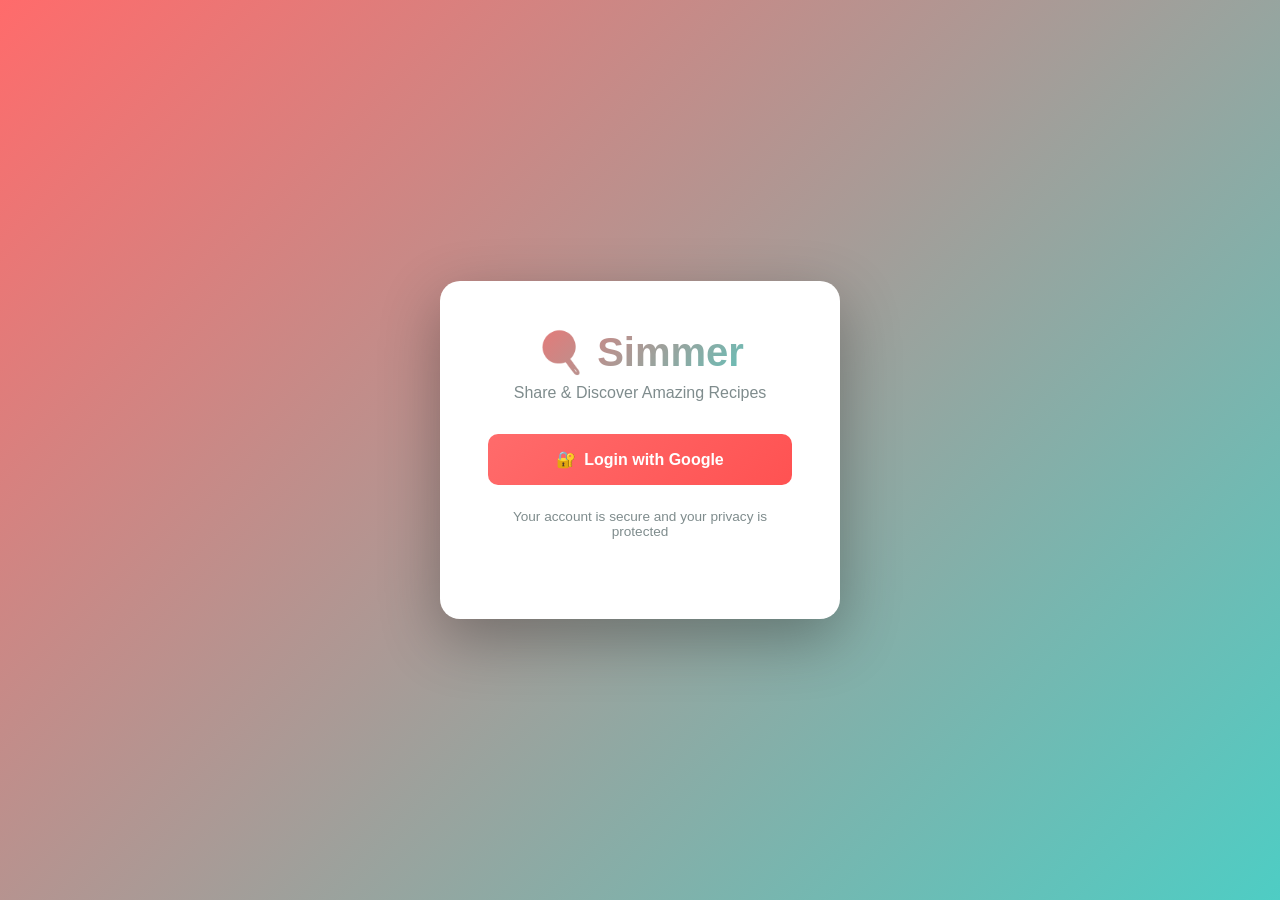
<file: simmer/home/index.html>
<!DOCTYPE html>
<html lang="en">
<head>
    <meta charset="UTF-8">
    <meta name="viewport" content="width=device-width, initial-scale=1.0">
    <title>Simmer - Recipe Hub</title>
    <script src="https://accounts.google.com/gsi/client" async defer></script>
    <style>
        * {
            margin: 0;
            padding: 0;
            box-sizing: border-box;
        }

        :root {
            --primary-color: #FF6B6B;
            --secondary-color: #4ECDC4;
            --bg-primary: #FFFFFF;
            --bg-secondary: #F8F9FA;
            --text-primary: #2C3E50;
            --text-secondary: #7F8C8D;
            --border-color: #E0E0E0;
            --shadow-color: rgba(0, 0, 0, 0.1);
        }

        [data-theme="dark"] {
            --bg-primary: #1A1A2E;
            --bg-secondary: #16213E;
            --text-primary: #ECF0F1;
            --text-secondary: #BDC3C7;
            --border-color: #34495E;
            --shadow-color: rgba(0, 0, 0, 0.3);
        }

        body {
            font-family: 'Segoe UI', Tahoma, Geneva, Verdana, sans-serif;
            background-color: var(--bg-primary);
            color: var(--text-primary);
            transition: all 0.3s ease;
        }

        .container {
            max-width: 1200px;
            margin: 0 auto;
            padding: 0 20px;
        }

        /* ============ LOGIN PAGE ============ */
        .login-page {
            display: flex;
            align-items: center;
            justify-content: center;
            min-height: 100vh;
            background: linear-gradient(135deg, #FF6B6B, #4ECDC4);
            z-index: 1001;
            position: relative;
        }

        .login-card {
            background: var(--bg-primary);
            border-radius: 20px;
            padding: 3rem;
            box-shadow: 0 20px 60px rgba(0, 0, 0, 0.3);
            text-align: center;
            max-width: 400px;
            width: 100%;
        }

        .login-card h1 {
            font-size: 2.5rem;
            margin-bottom: 0.5rem;
            background: linear-gradient(135deg, #FF6B6B, #4ECDC4);
            -webkit-background-clip: text;
            -webkit-text-fill-color: transparent;
            background-clip: text;
        }

        .login-card p {
            color: var(--text-secondary);
            margin-bottom: 2rem;
        }

        .login-buttons {
            display: flex;
            flex-direction: column;
            gap: 1rem;
            margin-bottom: 1.5rem;
        }

        .btn {
            padding: 1rem;
            border: none;
            border-radius: 10px;
            font-size: 1rem;
            font-weight: 600;
            cursor: pointer;
            transition: all 0.3s ease;
        }

        .btn-google {
            background: linear-gradient(135deg, #FF6B6B, #FF5252);
            color: white;
            display: flex;
            align-items: center;
            justify-content: center;
            gap: 0.5rem;
        }

        .btn-google:hover {
            transform: translateY(-3px);
            box-shadow: 0 10px 30px rgba(255, 107, 107, 0.3);
        }

        .btn-anonymous {
            background: linear-gradient(135deg, #4ECDC4, #45B8B0);
            color: white;
        }

        .btn-anonymous:hover {
            transform: translateY(-3px);
            box-shadow: 0 10px 30px rgba(78, 205, 196, 0.3);
        }

        /* ============ AGE VERIFICATION MODAL ============ */
        .modal {
            display: none;
            position: fixed;
            top: 0;
            left: 0;
            width: 100%;
            height: 100%;
            background: rgba(0, 0, 0, 0.7);
            z-index: 2000;
            align-items: center;
            justify-content: center;
        }

        .modal.active {
            display: flex;
        }

        .modal-content {
            background: var(--bg-primary);
            border-radius: 20px;
            padding: 2rem;
            max-width: 500px;
            width: 90%;
            box-shadow: 0 20px 60px rgba(0, 0, 0, 0.3);
        }

        .modal-content h2 {
            margin-bottom: 1rem;
            color: var(--text-primary);
        }

        .modal-content p {
            color: var(--text-secondary);
            margin-bottom: 1.5rem;
        }

        .form-group {
            margin-bottom: 1rem;
        }

        .form-group label {
            display: block;
            margin-bottom: 0.5rem;
            font-weight: 600;
            color: var(--text-primary);
        }

        .form-group input,
        .form-group select {
            width: 100%;
            padding: 0.75rem;
            border: 2px solid var(--border-color);
            border-radius: 8px;
            font-size: 1rem;
            background: var(--bg-secondary);
            color: var(--text-primary);
        }

        .btn-modal {
            width: 100%;
            padding: 0.75rem;
            background: linear-gradient(135deg, #FF6B6B, #FF5252);
            color: white;
            border: none;
            border-radius: 8px;
            font-weight: 600;
            cursor: pointer;
            transition: all 0.3s ease;
        }

        .btn-modal:hover {
            transform: translateY(-2px);
            box-shadow: 0 5px 15px rgba(255, 107, 107, 0.3);
        }

        /* ============ RECIPE DETAIL MODAL ============ */
        .recipe-detail-modal {
            display: none;
            position: fixed;
            top: 0;
            left: 0;
            width: 100%;
            height: 100%;
            background: rgba(0, 0, 0, 0.7);
            z-index: 2000;
            align-items: center;
            justify-content: center;
            overflow-y: auto;
            padding: 2rem 0;
        }

        .recipe-detail-modal.active {
            display: flex;
        }

        .recipe-detail-content {
            background: var(--bg-primary);
            border-radius: 20px;
            padding: 2rem;
            max-width: 600px;
            width: 90%;
            box-shadow: 0 20px 60px rgba(0, 0, 0, 0.3);
            position: relative;
        }

        .recipe-detail-close {
            position: absolute;
            top: 1rem;
            right: 1rem;
            background: none;
            border: none;
            font-size: 1.5rem;
            cursor: pointer;
            color: var(--text-primary);
        }

        .recipe-detail-image {
            width: 100%;
            height: 250px;
            border-radius: 15px;
            object-fit: cover;
            margin-bottom: 1.5rem;
            background: linear-gradient(135deg, #FF6B6B, #4ECDC4);
            display: flex;
            align-items: center;
            justify-content: center;
            font-size: 3rem;
            overflow: hidden;
        }

        .recipe-detail-header {
            margin-bottom: 1.5rem;
        }

        .recipe-detail-tag {
            display: inline-block;
            background: var(--primary-color);
            color: white;
            padding: 0.4rem 0.8rem;
            border-radius: 15px;
            font-size: 0.85rem;
            font-weight: 600;
            margin-bottom: 0.5rem;
        }

        .recipe-detail-title {
            font-size: 1.8rem;
            margin-bottom: 0.5rem;
            color: var(--text-primary);
        }

        .recipe-detail-creator {
            font-size: 0.95rem;
            color: var(--text-secondary);
        }

        .recipe-detail-section h3 {
            font-size: 1.1rem;
            margin-top: 1.5rem;
            margin-bottom: 0.8rem;
            color: var(--text-primary);
        }

        .recipe-detail-ingredients {
            background: var(--bg-secondary);
            padding: 1rem;
            border-radius: 10px;
            border-left: 4px solid var(--primary-color);
        }

        .recipe-detail-ingredients p {
            color: var(--text-secondary);
            line-height: 1.6;
            white-space: pre-wrap;
            word-wrap: break-word;
        }

        /* ============ MAIN APP ============ */
        .app-container {
            display: none;
        }

        .app-container.active {
            display: flex;
            flex-direction: column;
            min-height: 100vh;
        }

        /* ============ TOP NAVBAR ============ */
        .app-navbar {
            background: var(--bg-secondary);
            padding: 1rem 0;
            box-shadow: 0 2px 10px var(--shadow-color);
            position: sticky;
            top: 0;
            z-index: 100;
        }

        .navbar-content {
            display: flex;
            justify-content: space-between;
            align-items: center;
            gap: 2rem;
        }

        .navbar-logo {
            font-size: 1.8rem;
            font-weight: 700;
            background: linear-gradient(135deg, #FF6B6B, #4ECDC4);
            -webkit-background-clip: text;
            -webkit-text-fill-color: transparent;
            background-clip: text;
        }

        .search-bar {
            flex: 1;
            max-width: 400px;
            display: flex;
            align-items: center;
            background: var(--bg-primary);
            border-radius: 50px;
            padding: 0.5rem 1rem;
            border: 2px solid var(--border-color);
        }

        .search-bar input {
            flex: 1;
            border: none;
            background: none;
            color: var(--text-primary);
            outline: none;
            font-size: 1rem;
        }

        .search-bar input::placeholder {
            color: var(--text-secondary);
        }

        .navbar-actions {
            display: flex;
            align-items: center;
            gap: 1rem;
        }

        .profile-btn {
            width: 45px;
            height: 45px;
            border-radius: 50%;
            border: 2px solid var(--primary-color);
            background: var(--bg-primary);
            cursor: pointer;
            display: flex;
            align-items: center;
            justify-content: center;
            font-size: 1.5rem;
            transition: all 0.3s ease;
        }

        .profile-btn:hover {
            transform: scale(1.1);
            box-shadow: 0 5px 15px var(--shadow-color);
        }

        .theme-toggle {
            background: var(--bg-primary);
            border: 2px solid var(--border-color);
            border-radius: 50%;
            width: 45px;
            height: 45px;
            cursor: pointer;
            display: flex;
            align-items: center;
            justify-content: center;
            font-size: 1.3rem;
            transition: all 0.3s ease;
        }

        .theme-toggle:hover {
            background: var(--primary-color);
            color: white;
            transform: rotate(20deg);
        }

        /* ============ MAIN CONTENT ============ */
        .app-main {
            flex: 1;
            padding: 2rem 0;
        }

        .recipes-grid {
            display: grid;
            grid-template-columns: repeat(auto-fill, minmax(250px, 1fr));
            gap: 2rem;
            margin-bottom: 3rem;
        }

        .recipe-card {
            background: var(--bg-secondary);
            border-radius: 15px;
            overflow: hidden;
            box-shadow: 0 5px 15px var(--shadow-color);
            transition: all 0.3s ease;
            border: 1px solid var(--border-color);
            cursor: pointer;
        }

        .recipe-card:hover {
            transform: translateY(-10px);
            box-shadow: 0 15px 40px var(--shadow-color);
        }

        .recipe-image {
            width: 100%;
            height: 180px;
            background: linear-gradient(135deg, #FF6B6B, #4ECDC4);
            display: flex;
            align-items: center;
            justify-content: center;
            font-size: 3rem;
            position: relative;
            overflow: hidden;
        }

        .recipe-image img {
            width: 100%;
            height: 100%;
            object-fit: cover;
        }

        .recipe-header {
            padding: 1.5rem;
            position: relative;
        }

        .recipe-tag {
            display: inline-block;
            background: var(--primary-color);
            color: white;
            padding: 0.3rem 0.7rem;
            border-radius: 15px;
            font-size: 0.75rem;
            font-weight: 600;
            margin-bottom: 0.5rem;
        }

        .recipe-title {
            font-size: 1.3rem;
            margin-bottom: 0.5rem;
            color: var(--text-primary);
        }

        .recipe-creator {
            font-size: 0.9rem;
            color: var(--text-secondary);
            margin-bottom: 0.5rem;
        }

        .recipe-actions {
            position: absolute;
            top: 1rem;
            right: 1rem;
            background: var(--bg-primary);
            border: none;
            border-radius: 50%;
            width: 35px;
            height: 35px;
            cursor: pointer;
            display: flex;
            align-items: center;
            justify-content: center;
            font-size: 1.2rem;
            box-shadow: 0 3px 10px var(--shadow-color);
            transition: all 0.3s ease;
        }

        .recipe-actions:hover {
            background: var(--primary-color);
            color: white;
        }

        /* ============ FAB BUTTON ============ */
        .fab {
            position: fixed;
            bottom: 2rem;
            right: 2rem;
            width: 70px;
            height: 70px;
            border-radius: 50%;
            background: linear-gradient(135deg, #FF6B6B, #FF5252);
            color: white;
            border: none;
            font-size: 2rem;
            cursor: pointer;
            box-shadow: 0 10px 30px rgba(255, 107, 107, 0.3);
            display: flex;
            align-items: center;
            justify-content: center;
            transition: all 0.3s ease;
            z-index: 500;
        }

        .fab:hover {
            transform: scale(1.1);
            box-shadow: 0 15px 40px rgba(255, 107, 107, 0.4);
        }

        /* ============ QUICK PANEL ============ */
        .quick-panel {
            position: fixed;
            top: 0;
            right: -300px;
            width: 300px;
            height: 100vh;
            background: var(--bg-secondary);
            box-shadow: -5px 0 20px var(--shadow-color);
            z-index: 900;
            transition: right 0.3s ease;
            overflow-y: auto;
            padding: 2rem 1.5rem;
        }

        .quick-panel.active {
            right: 0;
        }

        .quick-panel-header {
            font-size: 1.3rem;
            font-weight: 700;
            margin-bottom: 1.5rem;
            display: flex;
            justify-content: space-between;
            align-items: center;
        }

        .quick-panel-close {
            background: none;
            border: none;
            font-size: 1.5rem;
            cursor: pointer;
            color: var(--text-primary);
        }

        .quick-panel-option {
            padding: 1rem;
            background: var(--bg-primary);
            border: 1px solid var(--border-color);
            border-radius: 10px;
            margin-bottom: 1rem;
            cursor: pointer;
            transition: all 0.3s ease;
            color: var(--text-primary);
            font-weight: 600;
        }

        .quick-panel-option:hover {
            background: var(--primary-color);
            color: white;
            border-color: var(--primary-color);
        }

        .quick-panel-option.danger {
            color: #e74c3c;
        }

        .quick-panel-option.danger:hover {
            background: #e74c3c;
            color: white;
        }

        /* ============ DASHBOARD MODAL ============ */
        .dashboard-modal {
            display: none;
            position: fixed;
            top: 0;
            left: 0;
            width: 100%;
            height: 100%;
            background: rgba(0, 0, 0, 0.7);
            z-index: 1500;
            align-items: center;
            justify-content: center;
            overflow-y: auto;
            padding: 2rem 0;
        }

        .dashboard-modal.active {
            display: flex;
        }

        .dashboard-content {
            background: var(--bg-primary);
            border-radius: 20px;
            padding: 2rem;
            max-width: 600px;
            width: 90%;
            box-shadow: 0 20px 60px rgba(0, 0, 0, 0.3);
            position: relative;
        }

        .dashboard-close {
            position: absolute;
            top: 1rem;
            right: 1rem;
            background: none;
            border: none;
            font-size: 1.5rem;
            cursor: pointer;
            color: var(--text-primary);
        }

        .dashboard-header {
            display: flex;
            align-items: center;
            gap: 1.5rem;
            margin-bottom: 2rem;
            padding-bottom: 1.5rem;
            border-bottom: 2px solid var(--border-color);
        }

        .dashboard-avatar {
            width: 80px;
            height: 80px;
            border-radius: 50%;
            background: linear-gradient(135deg, #FF6B6B, #4ECDC4);
            display: flex;
            align-items: center;
            justify-content: center;
            font-size: 2rem;
            overflow: hidden;
            border: 3px solid var(--primary-color);
        }

        .dashboard-avatar img {
            width: 100%;
            height: 100%;
            object-fit: cover;
        }

        .dashboard-info h2 {
            margin-bottom: 0.3rem;
        }

        .dashboard-info p {
            color: var(--text-secondary);
            font-size: 0.9rem;
        }

        .dashboard-recipes {
            margin-bottom: 1.5rem;
        }

        .dashboard-recipes h3 {
            margin-bottom: 1rem;
            color: var(--text-primary);
        }

        .dashboard-recipe-item {
            background: var(--bg-secondary);
            padding: 1rem;
            border-radius: 10px;
            margin-bottom: 0.8rem;
            display: flex;
            justify-content: space-between;
            align-items: center;
            border: 1px solid var(--border-color);
        }

        .dashboard-recipe-item-info h4 {
            margin-bottom: 0.2rem;
        }

        .dashboard-recipe-item-info p {
            font-size: 0.85rem;
            color: var(--text-secondary);
        }

        .btn-logout {
            width: 100%;
            padding: 0.75rem;
            background: linear-gradient(135deg, #e74c3c, #c0392b);
            color: white;
            border: none;
            border-radius: 8px;
            font-weight: 600;
            cursor: pointer;
            transition: all 0.3s ease;
        }

        .btn-logout:hover {
            transform: translateY(-2px);
            box-shadow: 0 5px 15px rgba(231, 76, 60, 0.3);
        }

        /* ============ RECIPE CREATION MODAL ============ */
        .create-recipe-modal {
            display: none;
            position: fixed;
            top: 0;
            left: 0;
            width: 100%;
            height: 100%;
            background: rgba(0, 0, 0, 0.7);
            z-index: 1500;
            align-items: center;
            justify-content: center;
            overflow-y: auto;
            padding: 2rem 0;
        }

        .create-recipe-modal.active {
            display: flex;
        }

        .create-recipe-content {
            background: var(--bg-primary);
            border-radius: 20px;
            padding: 2rem;
            max-width: 600px;
            width: 90%;
            box-shadow: 0 20px 60px rgba(0, 0, 0, 0.3);
            position: relative;
        }

        .create-recipe-close {
            position: absolute;
            top: 1rem;
            right: 1rem;
            background: none;
            border: none;
            font-size: 1.5rem;
            cursor: pointer;
            color: var(--text-primary);
        }

        .create-recipe-modal h2 {
            margin-bottom: 1.5rem;
        }

        .file-upload {
            position: relative;
            margin-bottom: 1.5rem;
        }

        .file-upload input[type="file"] {
            display: none;
        }

        .file-upload-area {
            border: 2px dashed var(--border-color);
            border-radius: 10px;
            padding: 2rem;
            text-align: center;
            cursor: pointer;
            transition: all 0.3s ease;
            background: var(--bg-secondary);
        }

        .file-upload-area:hover {
            border-color: var(--primary-color);
            background: linear-gradient(135deg, rgba(255, 107, 107, 0.05), rgba(78, 205, 196, 0.05));
        }

        .file-upload-area p {
            color: var(--text-secondary);
            margin: 0;
        }

        .tag-select {
            margin-bottom: 1.5rem;
        }

        .tag-select label {
            display: block;
            margin-bottom: 0.5rem;
            font-weight: 600;
            color: var(--text-primary);
        }

        .tag-options {
            display: grid;
            grid-template-columns: repeat(auto-fit, minmax(100px, 1fr));
            gap: 1rem;
        }

        .tag-option {
            padding: 0.75rem;
            border: 2px solid var(--border-color);
            border-radius: 8px;
            cursor: pointer;
            transition: all 0.3s ease;
            background: var(--bg-secondary);
            text-align: center;
            font-weight: 600;
            color: var(--text-primary);
        }

        .tag-option:hover {
            border-color: var(--primary-color);
        }

        .tag-option.selected {
            background: var(--primary-color);
            color: white;
            border-color: var(--primary-color);
        }

        .create-btn {
            width: 100%;
            padding: 1rem;
            background: linear-gradient(135deg, #FF6B6B, #FF5252);
            color: white;
            border: none;
            border-radius: 8px;
            font-weight: 600;
            font-size: 1rem;
            cursor: pointer;
            transition: all 0.3s ease;
        }

        .create-btn:hover {
            transform: translateY(-2px);
            box-shadow: 0 5px 15px rgba(255, 107, 107, 0.3);
        }

        .empty-state {
            text-align: center;
            padding: 3rem;
            color: var(--text-secondary);
        }

        .empty-state-icon {
            font-size: 3rem;
            margin-bottom: 1rem;
        }

        /* ============ BLUR OVERLAY ============ */
        .blur-overlay {
            position: fixed;
            top: 0;
            left: 0;
            width: 100%;
            height: 100%;
            background: rgba(0, 0, 0, 0.6);
            z-index: 999;
            display: flex;
            align-items: center;
            justify-content: center;
            backdrop-filter: blur(10px);
        }

        .blur-overlay.hidden {
            display: none;
        }

        @media (max-width: 768px) {
            .navbar-content {
                flex-wrap: wrap;
                gap: 1rem;
            }

            .search-bar {
                max-width: 100%;
                order: 3;
                flex-basis: 100%;
            }

            .recipes-grid {
                grid-template-columns: repeat(auto-fill, minmax(200px, 1fr));
            }

            .quick-panel {
                width: 80%;
                right: -80%;
            }

            .fab {
                width: 60px;
                height: 60px;
                font-size: 1.5rem;
                bottom: 1rem;
                right: 1rem;
            }
        }
    </style>
</head>
<body>
    <!-- ========== LOGIN PAGE ========== -->
    <div class="login-page" id="loginPage">
        <div class="login-card">
            <h1>🍳 Simmer</h1>
            <p>Share & Discover Amazing Recipes</p>
            <div class="login-buttons">
                <button class="btn btn-google" onclick="loginWithGoogle()">
                    <span>🔐</span> Login with Google
                </button>
            </div>
            <p style="font-size: 0.85rem; color: var(--text-secondary);">Your account is secure and your privacy is protected</p>
        </div>
    </div>

    <!-- ========== BLUR OVERLAY ========== -->
    <div class="blur-overlay" id="blurOverlay"></div>

    <!-- ========== RECIPE DETAIL MODAL ========== -->
    <div class="recipe-detail-modal" id="recipeDetailModal">
        <div class="recipe-detail-content">
            <button class="recipe-detail-close" onclick="closeRecipeDetail()">✕</button>
            <div id="recipeDetailBody"></div>
        </div>
    </div>

    <!-- ========== AGE VERIFICATION MODAL ========== -->
    <div class="modal" id="ageModal">
        <div class="modal-content">
            <h2>Age Verification</h2>
            <p>To create an account, we need to verify your age. If you're under 13, a parent or guardian must help you.</p>
            <div class="form-group">
                <label for="fullName">Full Name</label>
                <input type="text" id="fullName" placeholder="Enter your full name">
            </div>
            <div class="form-group">
                <label for="dob">Date of Birth</label>
                <input type="date" id="dob">
            </div>
            <p style="font-size: 0.85rem; color: var(--text-secondary); margin-bottom: 1rem;">This information is not shared publicly and is used only for age verification.</p>
            <button class="btn-modal" onclick="verifyAge()">Verify & Continue</button>
        </div>
    </div>

    <!-- ========== MAIN APP ========== -->
    <div class="app-container" id="appContainer">
        <!-- ========== NAVBAR ========== -->
        <nav class="app-navbar">
            <div class="container">
                <div class="navbar-content">
                    <div class="navbar-logo">🍳 Simmer</div>
                    <div class="search-bar">
                        <input type="text" id="searchInput" placeholder="Search recipes..." onkeyup="searchRecipes()">
                        <span>🔍</span>
                    </div>
                    <div class="navbar-actions">
                        <a href="profile.html" class="profile-btn" title="View Profile">
                            <span id="profileIcon">👤</span>
                        </a>
                        <button class="theme-toggle" onclick="toggleTheme()">🌙</button>
                    </div>
                </div>
            </div>
        </nav>

        <!-- ========== MAIN CONTENT ========== -->
        <main class="app-main">
            <div class="container">
                <div id="recipesContainer" class="recipes-grid"></div>
            </div>
        </main>
    </div>

    <!-- ========== FAB BUTTON ========== -->
    <a href="create.html" class="fab" title="Create Recipe">+</a>

    <script>
        // ========== STATE MANAGEMENT ==========
        let currentUser = null;
        let currentTheme = localStorage.getItem('theme') || 'light';
        let recipes = JSON.parse(localStorage.getItem('recipes')) || [];
        let selectedTag = 'General';
        let uploadedImage = null;

        // ========== INITIALIZATION ==========
        document.addEventListener('DOMContentLoaded', () => {
            applyTheme(currentTheme);
            checkLoginStatus();
            loadRecipes();
        });

        // ========== THEME TOGGLE ==========
        function toggleTheme() {
            currentTheme = currentTheme === 'light' ? 'dark' : 'light';
            localStorage.setItem('theme', currentTheme);
            applyTheme(currentTheme);
        }

        function applyTheme(theme) {
            if (theme === 'dark') {
                document.documentElement.setAttribute('data-theme', 'dark');
            } else {
                document.documentElement.removeAttribute('data-theme');
            }
        }

        // ========== LOGIN FUNCTIONS ==========
        function loginWithGoogle() {
            showAgeVerification();
        }

        function showAgeVerification() {
            document.getElementById('ageModal').classList.add('active');
        }

        function verifyAge() {
            const name = document.getElementById('fullName').value;
            const dob = document.getElementById('dob').value;

            if (!name || !dob) {
                alert('Please fill in all fields');
                return;
            }

            const birthDate = new Date(dob);
            const today = new Date();
            let age = today.getFullYear() - birthDate.getFullYear();
            const monthDiff = today.getMonth() - birthDate.getMonth();

            if (monthDiff < 0 || (monthDiff === 0 && today.getDate() < birthDate.getDate())) {
                age--;
            }

            if (age < 13) {
                alert('⚠️ You are under 13. Please ask a parent or guardian to help you complete the signup process.');
                return;
            }

            currentUser = {
                id: `user-${Date.now()}`,
                name: name,
                email: 'user@gmail.com',
                isAnonymous: false,
                avatar: null
            };

            localStorage.setItem('currentUser', JSON.stringify(currentUser));
            document.getElementById('ageModal').classList.remove('active');
            showApp();
        }

        function checkLoginStatus() {
            const savedUser = localStorage.getItem('currentUser');
            if (savedUser) {
                currentUser = JSON.parse(savedUser);
                showApp();
            }
        }

        function showApp() {
            document.getElementById('loginPage').style.display = 'none';
            document.getElementById('blurOverlay').classList.add('hidden');
            document.getElementById('appContainer').classList.add('active');
            updateProfileIcon();
            loadRecipes();
        }

        function updateProfileIcon() {
            const icon = document.getElementById('profileIcon');
            if (currentUser.avatar) {
                icon.style.backgroundImage = `url(${currentUser.avatar})`;
                icon.style.backgroundSize = 'cover';
                icon.textContent = '';
            } else {
                icon.textContent = '👤';
                icon.style.backgroundImage = 'none';
            }
        }

        // ========== RECIPE FUNCTIONS ==========
        function loadRecipes() {
            const container = document.getElementById('recipesContainer');
            container.innerHTML = '';

            if (recipes.length === 0) {
                container.innerHTML = `
                    <div class="empty-state" style="grid-column: 1/-1;">
                        <div class="empty-state-icon">🍽️</div>
                        <h3>No recipes yet</h3>
                        <p>Click the + button to create your first recipe!</p>
                    </div>
                `;
                return;
            }

            recipes.forEach(recipe => {
                const card = document.createElement('div');
                card.className = 'recipe-card';
                card.style.cursor = 'pointer';
                card.onclick = () => openRecipeDetail(recipe.id);
                card.innerHTML = `
                    <div class="recipe-image">
                        ${recipe.image ? `<img src="${recipe.image}" alt="${recipe.name}">` : `<span>🍳</span>`}
                    </div>
                    <div class="recipe-header">
                        <div class="recipe-tag">${recipe.tag}</div>
                        <h3 class="recipe-title">${recipe.name}</h3>
                        <p class="recipe-creator">by ${recipe.creator}</p>
                    </div>
                `;
                container.appendChild(card);
            });
        }

        function searchRecipes() {
            const query = document.getElementById('searchInput').value.toLowerCase();
            const container = document.getElementById('recipesContainer');
            const filtered = recipes.filter(r => 
                r.name.toLowerCase().includes(query) || 
                r.creator.toLowerCase().includes(query) ||
                r.tag.toLowerCase().includes(query)
            );

            container.innerHTML = '';

            if (filtered.length === 0) {
                container.innerHTML = `
                    <div class="empty-state" style="grid-column: 1/-1;">
                        <p>No recipes found</p>
                    </div>
                `;
                return;
            }

            filtered.forEach(recipe => {
                const card = document.createElement('div');
                card.className = 'recipe-card';
                card.style.cursor = 'pointer';
                card.onclick = () => openRecipeDetail(recipe.id);
                card.innerHTML = `
                    <div class="recipe-image">
                        ${recipe.image ? `<img src="${recipe.image}" alt="${recipe.name}">` : `<span>🍳</span>`}
                    </div>
                    <div class="recipe-header">
                        <div class="recipe-tag">${recipe.tag}</div>
                        <h3 class="recipe-title">${recipe.name}</h3>
                        <p class="recipe-creator">by ${recipe.creator}</p>
                    </div>
                `;
                container.appendChild(card);
            });
        }

        // ========== RECIPE CREATION ==========
        function openCreateRecipe() {
            document.getElementById('createRecipeModal').classList.add('active');
        }

        function closeCreateRecipe() {
            document.getElementById('createRecipeModal').classList.remove('active');
            resetCreateForm();
        }

        function handleImageUpload(event) {
            const file = event.target.files[0];
            if (file) {
                const reader = new FileReader();
                reader.onload = (e) => {
                    uploadedImage = e.target.result;
                    document.getElementById('uploadPreview').innerHTML = `
                        <img src="${uploadedImage}" style="max-width: 100%; max-height: 200px; border-radius: 8px;">
                    `;
                };
                reader.readAsDataURL(file);
            }
        }

        function selectTag(element) {
            document.querySelectorAll('.tag-option').forEach(el => el.classList.remove('selected'));
            element.classList.add('selected');
            selectedTag = element.getAttribute('data-tag');
        }

        function createRecipe() {
            const name = document.getElementById('recipeName').value;
            const ingredients = document.getElementById('recipeIngredients').value;

            if (!name || !ingredients) {
                alert('Please fill in all fields');
                return;
            }

            const newRecipe = {
                id: `recipe-${Date.now()}`,
                name: name,
                ingredients: ingredients,
                tag: selectedTag,
                creator: currentUser.name,
                creatorId: currentUser.id,
                image: uploadedImage,
                createdAt: new Date().toISOString()
            };

            recipes.unshift(newRecipe);
            localStorage.setItem('recipes', JSON.stringify(recipes));
            closeCreateRecipe();
            loadRecipes();
        }

        function resetCreateForm() {
            document.getElementById('recipeName').value = '';
            document.getElementById('recipeIngredients').value = '';
            document.getElementById('uploadPreview').innerHTML = `
                <p>📸 Click to upload recipe image</p>
                <p style="font-size: 0.85rem;">or drag and drop</p>
            `;
            document.getElementById('recipeImage').value = '';
            uploadedImage = null;
            selectedTag = 'General';
            document.querySelectorAll('.tag-option').forEach(el => el.classList.remove('selected'));
        }

        // ========== QUICK PANEL ==========
        let currentRecipeId = null;

        function openQuickPanel(recipeId) {
            currentRecipeId = recipeId;
            const recipe = recipes.find(r => r.id === recipeId);
            const isCreator = recipe.creatorId === currentUser.id;
            const content = document.getElementById('quickPanelContent');

            content.innerHTML = `
                <div class="quick-panel-option" onclick="reportRecipe()">
                    🚩 Report Recipe
                </div>
                ${isCreator ? `<div class="quick-panel-option danger" onclick="deleteRecipe()">
                    🗑️ Delete Recipe
                </div>` : ''}
            `;

            document.getElementById('quickPanel').classList.add('active');
        }

        function closeQuickPanel() {
            document.getElementById('quickPanel').classList.remove('active');
            currentRecipeId = null;
        }

        function reportRecipe() {
            alert('✓ Recipe reported. Thank you for helping keep Simmer safe!');
            closeQuickPanel();
        }

        function deleteRecipe() {
            if (confirm('Are you sure you want to delete this recipe?')) {
                recipes = recipes.filter(r => r.id !== currentRecipeId);
                localStorage.setItem('recipes', JSON.stringify(recipes));
                loadRecipes();
                closeQuickPanel();
            }
        }

        // ========== DASHBOARD ==========
        function openDashboard() {
            document.getElementById('dashboardModal').classList.add('active');
            updateDashboard();
        }

        function closeDashboard() {
            document.getElementById('dashboardModal').classList.remove('active');
        }

        function updateDashboard() {
            document.getElementById('userName').textContent = currentUser.name;
            document.getElementById('userEmail').textContent = currentUser.email || 'Anonymous User';
            
            const userRecipes = recipes.filter(r => r.creatorId === currentUser.id);
            const list = document.getElementById('userRecipesList');

            if (userRecipes.length === 0) {
                list.innerHTML = '<p style="color: var(--text-secondary);">No recipes created yet</p>';
                return;
            }

            list.innerHTML = userRecipes.map(recipe => `
                <div class="dashboard-recipe-item">
                    <div class="dashboard-recipe-item-info">
                        <h4>${recipe.name}</h4>
                        <p>${recipe.tag} • ${new Date(recipe.createdAt).toLocaleDateString()}</p>
                    </div>
                    <button style="background: none; border: none; cursor: pointer; font-size: 1.2rem;" onclick="deleteRecipeFromDashboard('${recipe.id}')">✕</button>
                </div>
            `).join('');
        }

        function deleteRecipeFromDashboard(recipeId) {
            if (confirm('Delete this recipe?')) {
                recipes = recipes.filter(r => r.id !== recipeId);
                localStorage.setItem('recipes', JSON.stringify(recipes));
                updateDashboard();
                loadRecipes();
            }
        }

        function logout() {
            currentUser = null;
            localStorage.removeItem('currentUser');
            location.reload();
        }

        // ========== RECIPE DETAIL MODAL ==========
        function openRecipeDetail(recipeId) {
            const recipe = recipes.find(r => r.id === recipeId);
            if (!recipe) return;

            const modal = document.getElementById('recipeDetailModal');
            const body = document.getElementById('recipeDetailBody');

            body.innerHTML = `
                <div class="recipe-detail-image">
                    ${recipe.image ? `<img src="${recipe.image}" alt="${recipe.name}" style="width: 100%; height: 100%; object-fit: cover;">` : `<span>🍳</span>`}
                </div>
                <div class="recipe-detail-header">
                    <div class="recipe-detail-tag">${recipe.tag}</div>
                    <h2 class="recipe-detail-title">${recipe.name}</h2>
                    <p class="recipe-detail-creator">by ${recipe.creator}</p>
                </div>
                <div class="recipe-detail-section">
                    <h3>📝 Ingredients</h3>
                    <div class="recipe-detail-ingredients">
                        <p>${recipe.ingredients}</p>
                    </div>
                </div>
            `;

            modal.classList.add('active');
        }

        function closeRecipeDetail() {
            document.getElementById('recipeDetailModal').classList.remove('active');
        }

        // Close modal when clicking outside
        document.addEventListener('click', (e) => {
            const modal = document.getElementById('recipeDetailModal');
            if (e.target === modal) {
                closeRecipeDetail();
            }
        });
    </script>
</body>
</html>
</file>
